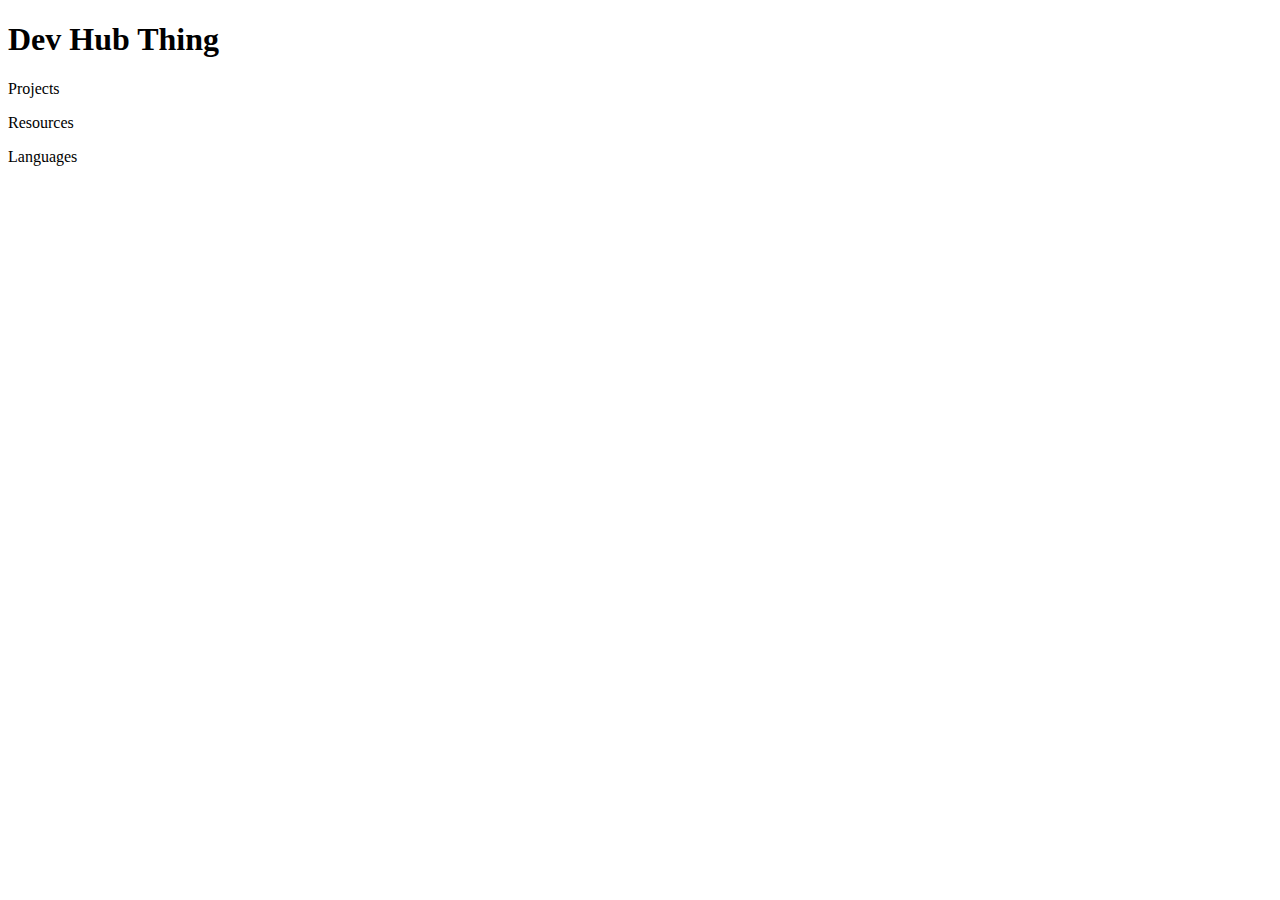
<file: Frontend/index.html>
<!-- Document Type Déclaration for html5 -->
<!DOCTYPE html>
<html>
	<head>
		<meta http-equiv="content-type" content="text/html; charset=utf-8" />
		<title>D3V HUB</title>
	</head>
	<body>
		<h1>Dev Hub Thing</h1>
		<p>Projects</p>
		<p>Resources</p>
		<p>Languages</p>
	</body>
</html>
</file>
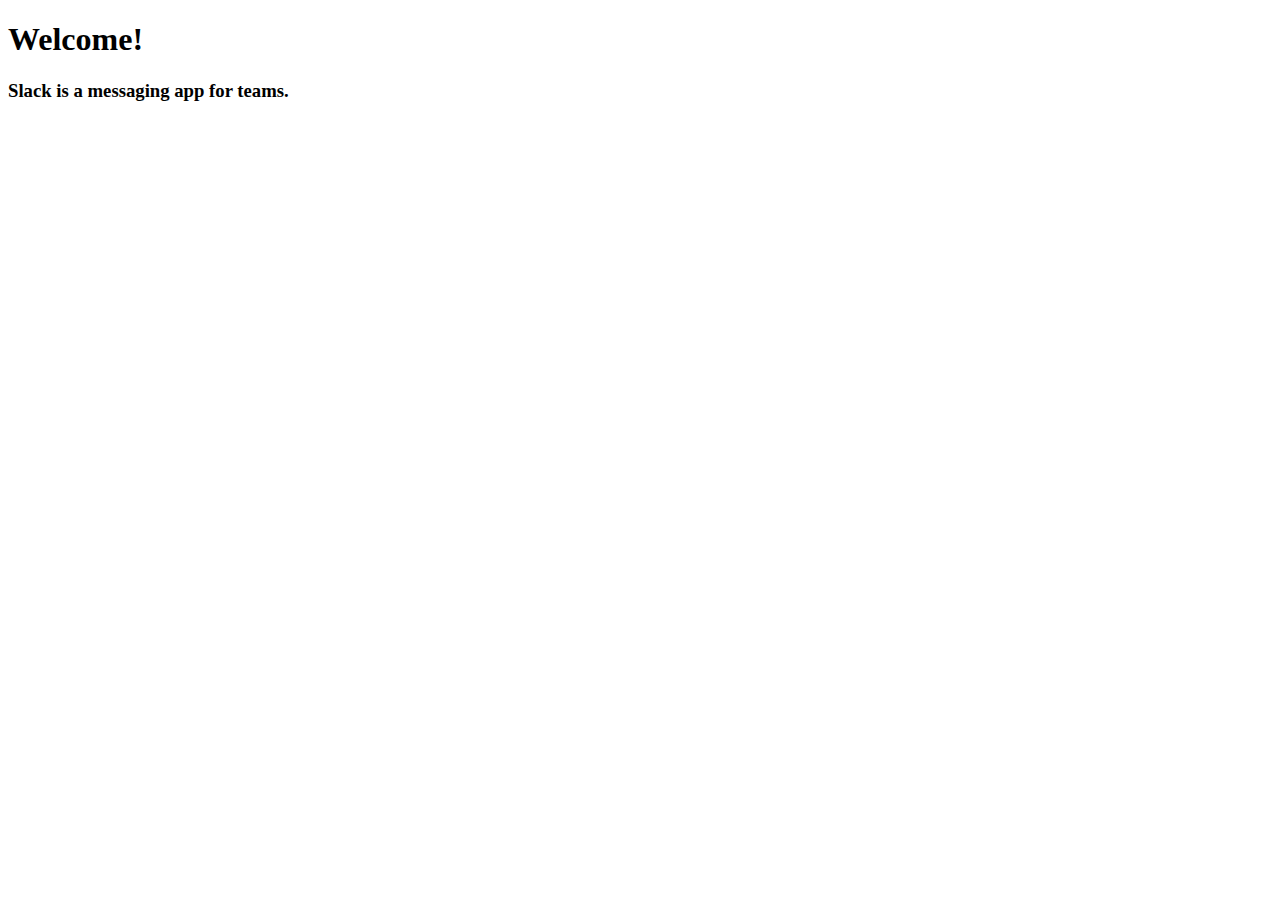
<file: Daily Tasks/slack.html>
<!DOCTYPE html>
<html lang="en">
<head>
    <meta charset="UTF-8">
    <meta http-equiv="X-UA-Compatible" content="IE=edge">
    <meta name="viewport" content="width=device-width, initial-scale=1.0">
    <title>Welcome Page</title>
</head>
<style>
    .Welcome{
     
       
    }
</style>
<body>
    <h1 class="Welcome">Welcome!</h1>
    <h3>Slack is a messaging app for teams.</h3>
</body>
</html>
</file>
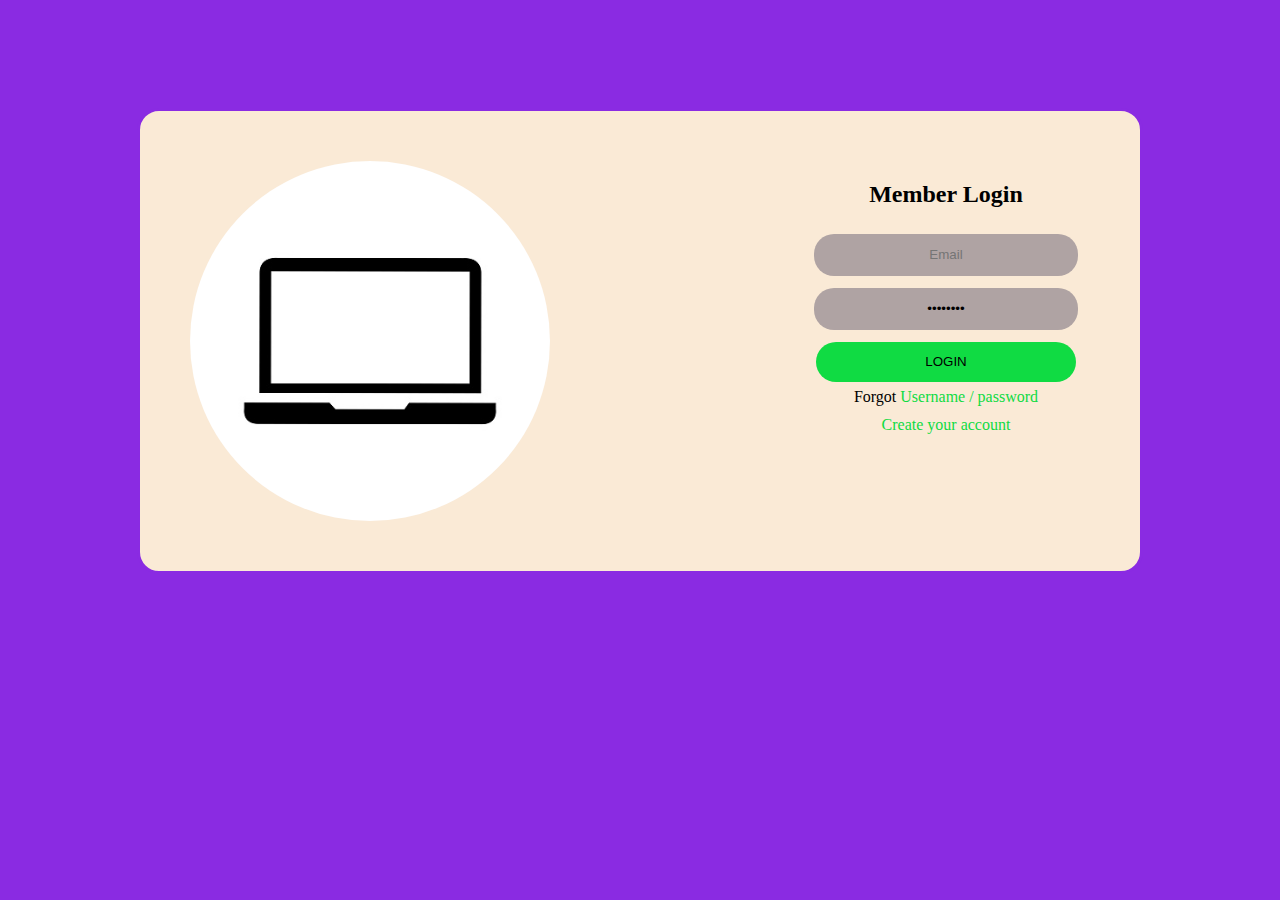
<file: Daily Tasks/bruks/class.html>
<!DOCTYPE html>
<head>
<title>Hello World </title>
<link rel="icon" type="image/x-icon" href="img/istockphoto-1148406082-170667a.jpg">
<link rel="stylesheet" href="css/style.css">
</head>
<body>
<div class="container">

<div id="case">
  <img src="img/istockphoto-1148406082-170667a.jpg">


  <div id="red-cov">
    <div id="form">
      <h2>Member Login</h2>
      <input type="text" placeholder="Email">
      <input type="password" value="11111111">
      <input id="button" type="button" value="LOGIN">
      <label>Forgot <a href="#">Username / password</a>  </label>

      <a href="#">Create your account</a>
    </div>
  </div>


</div>
</div>














</body>
</html>
</file>
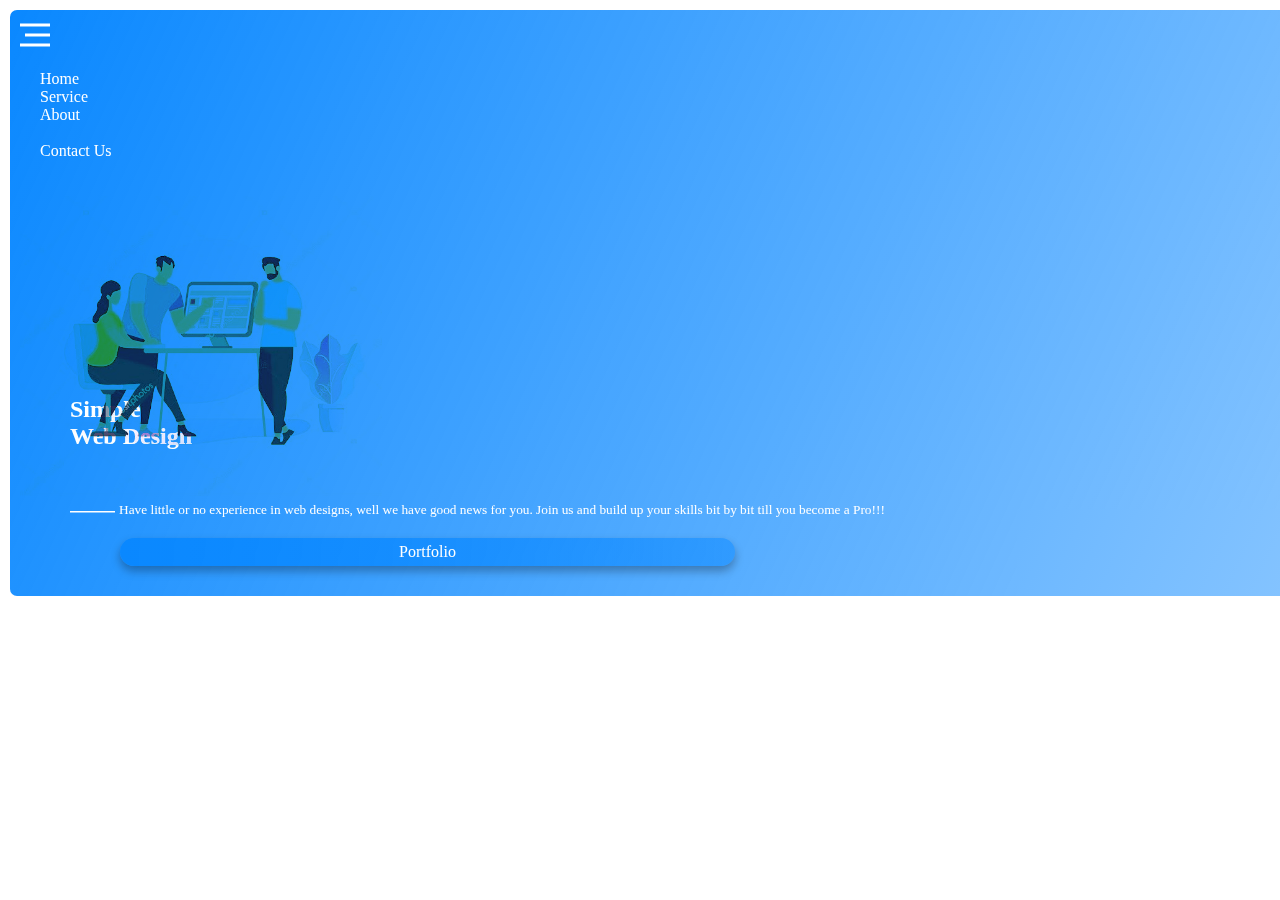
<file: Frontend/Smith/FE_dtask1.html>
<!DOCTYPE html>

<html lang = "en">
    <head>
      <!-- Meta tags -->
        <meta charset = "utf-8">
        <meta name = "viewport" content = "width = device-width, initial-scale = 1, shrink-to-fit = no">
      
      <!-- Bootstrap CSS -->
        <link rel = "stylesheet" 
             href = "https://stackpath.bootstrapcdn.com/bootstrap/4.1.3/css/bootstrap.min.css" 
             integrity = "sha384-MCw98/SFnGE8fJT3GXwEOngsV7Zt27NXFoaoApmYm81iuXoPkFOJwJ8ERdknLPMO" 
             crossorigin = "anonymous">
        <title>FrontEnd</title>
        <style>
           body {
               padding: 10px;
               margin: 0px;
           }
           a {
               text-decoration: none;
               color: #fff;
           }
           
           a:hover {
               text-decoration: none;
           }
           
           li {
               list-style-type: none;
               padding: 0px;
               margin-left: -20px;
           }
           
           .container {
                width: 100%;
                height: 100%;
                background-image: -webkit-linear-gradient(top left, rgba(10, 136, 255, 1), rgba(10, 136, 255, 0.5));
                border-radius: 7px;
                padding: 10px;
            }
                       
           #accordion {
               padding-bottom: 20px;
           }
            
            #img {
                background-image: url("./img/img1.png");
                background-size: contain;
                background-repeat: no-repeat;
                height: 300px;
                mix-blend-mode: darken;
            }
            
            .text-section {
                padding-left: 50px;
                color: #fff;
                padding-bottom: 20px;
            }
            
            .text-header {
                margin-top: -120px;
                padding-bottom: 30px;
            }
            
            .text-body {
                padding-bottom: 20px;
            }
            
            small {
                color: #fff;
            }
            
            #btn {
                margin-left: 50px;
                padding: 5px;
                width: 50%;
                background-image:-webkit-linear-gradient(top left, rgba(10, 136, 255, 1), rgba(10, 136, 255, 0.5));
                border-radius: 20px;
                text-align: center;
                box-shadow: 0px 5px 10px 0px rgba(0, 0, 0, 0.3);
            }
            
            #btn:hover {
                background: #fff;
                color: #000;
                box-shadow: inset 0px 0px 10px 0px rgba(0, 0, 0, 0.3);
            }
            
            #first {
                margin-left: 0%;
                animation: anim_one 1s ease 1s 1 normal;
            }
            
            @-webkit-keyframes anim_one {
                from {
                    margin-left: -200%;
                }
                
                to {
                    margin-left: 0%;
                }
            }
            
            #second {
                margin-left: 0%;
                animation: anim_two 1s ease 1.2s 1 normal;
            }
            
            @-webkit-keyframes anim_two {
                from {
                    margin-left: -200%;
                }
                
                to {
                    margin-left: 0%;
                }
            }
        </style>
    </head>
   
    <body>
        <div class="container">
            <div class = "panel-group" id = "accordion"> 
               <div class = "panel panel-default">
                   <div class = "panel-heading"> 
                       <div class = "panel-title"> 
                           <a id="iconbar" data-toggle = "collapse" data-parent = "#accordion" href = "#collapseOne"> 
                               <svg width="30" height="30">
                                                <line x1="0" y1="5" x2="30" y2="5" style="stroke: #fff; stroke-width: 3;"/>
                                                <line x1="5" y1="15" x2="30" y2="15" style="stroke: #fff; stroke-width: 3;"/>
                                                <line x1="0" y1="25" x2="30" y2="25" style="stroke: #fff; stroke-width: 3; border-radius: 0px 0px 10px 10px;"/>
                                </svg>
                            </a>
                        </div> 
                    </div> 
                    <div id = "collapseOne" class = "panel-collapse collapse in"> 
                        <div class = "panel-body">
                            <ul>
                                <li><a href="#">Home</a></li>
                                <li><a href="#">Service</a></li>
                                <li><a href="#">About</a></li>
                                <br />
                                <li><a href="#">Contact Us</a></li>
                            </ul>
                        </div> 
                    </div> 
                </div>
            </div>
            
            <div id="img"></div>
            
            <div class="text-section">
                <div class="text-header"><h2><span id="first">Simple</span> <br /><span id="second">Web Design</span></h2></div>
                
                <div class="text-body">
                    <svg width="45" height="3">
                        <line x1="0" y1="0" x2="45" y2="0" style="stroke: #fff; stroke-width: 3;"/>
                    </svg>
                    <small>  Have little or no experience in web designs, well we have good news for you. Join us and build up your skills bit by bit till you become a Pro!!!</small>
                </div>
                <div id="btn">Portfolio</div>
            </div>
        </div>
            

      <!-- jQuery first, then Popper.js, then Bootstrap JS -->
        <script src = "https://code.jquery.com/jquery-3.3.1.slim.min.js" 
            integrity = "sha384-q8i/X+965DzO0rT7abK41JStQIAqVgRVzpbzo5smXKp4YfRvH+8abtTE1Pi6jizo" 
            crossorigin = "anonymous">
        </script>
      
        <script src = "https://cdnjs.cloudflare.com/ajax/libs/popper.js/1.14.3/umd/popper.min.js" 
            integrity =" sha384-ZMP7rVo3mIykV+2+9J3UJ46jBk0WLaUAdn689aCwoqbBJiSnjAK/l8WvCWPIPm49" 
            crossorigin = "anonymous">
        </script>
      
        <script src = "https://stackpath.bootstrapcdn.com/bootstrap/4.1.3/js/bootstrap.min.js" 
            integrity = "sha384-ChfqqxuZUCnJSK3+MXmPNIyE6ZbWh2IMqE241rYiqJxyMiZ6OW/JmZQ5stwEULTy" 
            crossorigin = "anonymous">
        </script>
    </body>
</html>
</file>
<file: Daily Tasks/bruks/css/style.css>
body{
    background-color: blueviolet;
    display: flex;
    align-items: center;
    justify-content: center;
}
.container{
    background-color: blueviolet;
    display: flex;
    justify-content: center;
    margin-top: 100px;
}

#case{
    background-color: rgb(250, 234, 214);
    border: 3px solid blueviolet;
    border-radius: 22px;
    padding: 50px;
    width: 900px;
    margin: auto;
    max-height: 600px;
    height: 80%;
    display: flex;
    justify-content: left;
}

img{
    width: 40%;
    height: 40%;
    border-radius: 50%;
}

#form{
    display: flex;
    flex-direction: column;
    align-items: center;
    justify-self:end;
    flex-grow: .5;
    margin: 0px -120px;
}

#form #button{
    background-color: rgb(16, 219, 67);
}

#form input{
    height: 40px;
    width: 260px;
    background-color: rgb(175, 163, 163);
    border-radius: 20px;
    border-width: 0px;
    margin: 6px;
    text-align: center;
}
a{
    color: rgb(16, 219, 67);
    text-decoration: none;
    margin-bottom: 10px;
    margin-top: 10px;
}

a{
    text-decoration: none;
    margin-bottom: 10px;
    margin-top: 10px;
}

#red-cov{
    display: flex;
    flex-grow: 1;
    justify-content: right;
}
</file>
